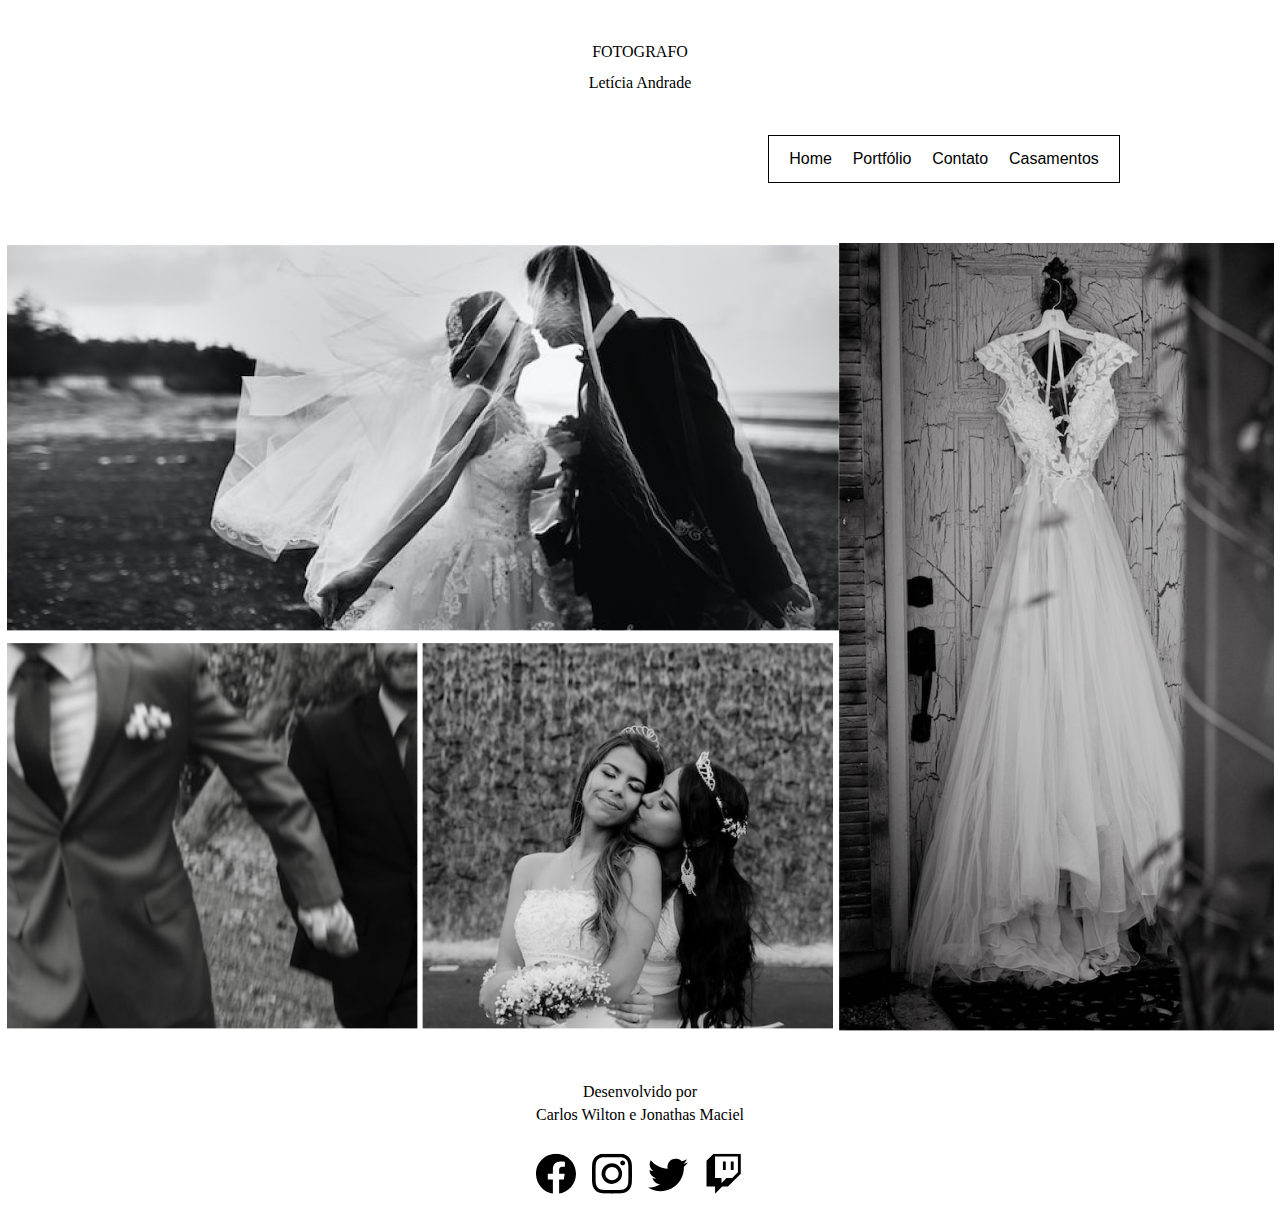
<file: leticiaAndrade3F/index.html>
<!DOCTYPE html>
<html lang="en">
<head>
    <meta charset="UTF-8">
    <meta http-equiv="X-UA-Compatible" content="IE=edge">
    <meta name="viewport" content="width=device-width, initial-scale=1.0">
    <title>Fotografia</title>
    <link rel="stylesheet" href="./estilo.css">
</head>
<body>
<header>
    <!-- logomarca -->
    <div class="logomarca">
        <p>FOTOGRAFO</p>
        <P>Letícia Andrade</P>
    
    </div>

    <!-- barra de navegação -->

<nav class="barra-navegacao">
<a href="#">Home</a>
<a href="#">Portfólio</a>
<a href="./modal.html">Contato</a>
<a href="#">Casamentos</a>
</nav>

</header>

<!-- Conteúdo da página -->

    <main>
        
<div class="imagens">
    <section class="imagens-sessao1">
        <img src="./img/Foto1.png" alt="">

        <div class="imagens-coluna2">
        <img class="imagem1-coluna2" src="./img/Foto3.png" alt=""  >
        <img class="imagem2-coluna2" src="./img/Foto4.png" alt=""  >
        </div>
    </section>

    <section class="imagem2">
        <img  src="./img/Foto2.png" alt="">
    </section>

</div>

    </main>

    <!-- rodapé -->

<footer>

    <article class="direitos">
        <p>Desenvolvido por</p>
        <p>Carlos Wilton e Jonathas Maciel</p>
    </article>


<div class="icons">

    <a href="">
        <svg width="40" height="41" viewBox="0 0 40 41" fill="none" xmlns="http://www.w3.org/2000/svg">
        <g clip-path="url(#clip0_2_28)">
        <path d="M40 20.7507C40 9.63567 31.045 0.625671 20 0.625671C8.95 0.628171 -0.00499725 9.63567 -0.00499725 20.7532C-0.00499725 30.7957 7.31 39.1207 16.87 40.6307V26.5682H11.795V20.7532H16.875V16.3157C16.875 11.2732 19.8625 8.48817 24.43 8.48817C26.62 8.48817 28.9075 8.88067 28.9075 8.88067V13.8307H26.385C23.9025 13.8307 23.1275 15.3832 23.1275 16.9757V20.7507H28.6725L27.7875 26.5657H23.125V40.6282C32.685 39.1182 40 30.7932 40 20.7507Z" fill="black"/>
        </g>
        <defs>
        <clipPath id="clip0_2_28">
        <rect width="40" height="40" fill="white" transform="translate(0 0.628174)"/>
        </clipPath>
        </defs>
        </svg>
    </a>

    <a href="">
        <svg width="40" height="41" viewBox="0 0 40 41" fill="none" xmlns="http://www.w3.org/2000/svg">
            <g clip-path="url(#clip0_2_30)">
            <path d="M20 0.628174C14.5725 0.628174 13.89 0.653174 11.7575 0.748174C9.625 0.848174 8.1725 1.18317 6.9 1.67817C5.56523 2.18022 4.35623 2.96774 3.3575 3.98567C2.34019 4.98491 1.55277 6.19377 1.05 7.52817C0.555 8.79817 0.2175 10.2532 0.12 12.3782C0.025 14.5157 0 15.1957 0 20.6307C0 26.0607 0.025 26.7407 0.12 28.8732C0.22 31.0032 0.555 32.4557 1.05 33.7282C1.5625 35.0432 2.245 36.1582 3.3575 37.2707C4.4675 38.3832 5.5825 39.0682 6.8975 39.5782C8.1725 40.0732 9.6225 40.4107 11.7525 40.5082C13.8875 40.6032 14.5675 40.6282 20 40.6282C25.4325 40.6282 26.11 40.6032 28.245 40.5082C30.3725 40.4082 31.83 40.0732 33.1025 39.5782C34.4364 39.0759 35.6445 38.2884 36.6425 37.2707C37.755 36.1582 38.4375 35.0432 38.95 33.7282C39.4425 32.4557 39.78 31.0032 39.88 28.8732C39.975 26.7407 40 26.0607 40 20.6282C40 15.1957 39.975 14.5157 39.88 12.3807C39.78 10.2532 39.4425 8.79817 38.95 7.52817C38.4473 6.19374 37.6599 4.98486 36.6425 3.98567C35.6441 2.96736 34.435 2.17979 33.1 1.67817C31.825 1.18317 30.37 0.845674 28.2425 0.748174C26.1075 0.653174 25.43 0.628174 19.995 0.628174H20.0025H20ZM18.2075 4.23317H20.0025C25.3425 4.23317 25.975 4.25067 28.0825 4.34817C30.0325 4.43567 31.0925 4.76317 31.7975 5.03567C32.73 5.39817 33.3975 5.83317 34.0975 6.53317C34.7975 7.23317 35.23 7.89817 35.5925 8.83317C35.8675 9.53567 36.1925 10.5957 36.28 12.5457C36.3775 14.6532 36.3975 15.2857 36.3975 20.6232C36.3975 25.9607 36.3775 26.5957 36.28 28.7032C36.1925 30.6532 35.865 31.7107 35.5925 32.4157C35.2719 33.2841 34.7601 34.0693 34.095 34.7132C33.395 35.4132 32.73 35.8457 31.795 36.2082C31.095 36.4832 30.035 36.8082 28.0825 36.8982C25.975 36.9932 25.3425 37.0157 20.0025 37.0157C14.6625 37.0157 14.0275 36.9932 11.92 36.8982C9.97 36.8082 8.9125 36.4832 8.2075 36.2082C7.33875 35.888 6.55281 35.3771 5.9075 34.7132C5.24188 34.0683 4.72931 33.2823 4.4075 32.4132C4.135 31.7107 3.8075 30.6507 3.72 28.7007C3.625 26.5932 3.605 25.9607 3.605 20.6182C3.605 15.2782 3.625 14.6482 3.72 12.5407C3.81 10.5907 4.135 9.53067 4.41 8.82567C4.7725 7.89317 5.2075 7.22567 5.9075 6.52567C6.6075 5.82567 7.2725 5.39317 8.2075 5.03067C8.9125 4.75567 9.97 4.43067 11.92 4.34067C13.765 4.25567 14.48 4.23067 18.2075 4.22817V4.23317ZM30.6775 7.55317C30.3623 7.55317 30.0502 7.61525 29.7591 7.73586C29.4679 7.85647 29.2033 8.03326 28.9804 8.25612C28.7576 8.47898 28.5808 8.74355 28.4602 9.03473C28.3396 9.32592 28.2775 9.638 28.2775 9.95317C28.2775 10.2683 28.3396 10.5804 28.4602 10.8716C28.5808 11.1628 28.7576 11.4274 28.9804 11.6502C29.2033 11.8731 29.4679 12.0499 29.7591 12.1705C30.0502 12.2911 30.3623 12.3532 30.6775 12.3532C31.314 12.3532 31.9245 12.1003 32.3746 11.6502C32.8246 11.2001 33.0775 10.5897 33.0775 9.95317C33.0775 9.31665 32.8246 8.7062 32.3746 8.25612C31.9245 7.80603 31.314 7.55317 30.6775 7.55317ZM20.0025 10.3582C18.6402 10.3369 17.2872 10.5869 16.0224 11.0935C14.7577 11.6002 13.6063 12.3534 12.6354 13.3092C11.6645 14.2651 10.8934 15.4046 10.3671 16.6613C9.8408 17.9181 9.56975 19.2669 9.56975 20.6294C9.56975 21.9919 9.8408 23.3408 10.3671 24.5975C10.8934 25.8543 11.6645 26.9937 12.6354 27.9496C13.6063 28.9055 14.7577 29.6587 16.0224 30.1653C17.2872 30.672 18.6402 30.9219 20.0025 30.9007C22.6989 30.8586 25.2705 29.758 27.1624 27.8363C29.0544 25.9146 30.1148 23.3261 30.1147 20.6294C30.1148 17.9327 29.0544 15.3442 27.1624 13.4225C25.2705 11.5009 22.6989 10.4002 20.0025 10.3582ZM20.0025 13.9607C21.7708 13.9607 23.4667 14.6631 24.7171 15.9135C25.9675 17.1639 26.67 18.8598 26.67 20.6282C26.67 22.3965 25.9675 24.0924 24.7171 25.3428C23.4667 26.5932 21.7708 27.2957 20.0025 27.2957C18.2342 27.2957 16.5383 26.5932 15.2879 25.3428C14.0375 24.0924 13.335 22.3965 13.335 20.6282C13.335 18.8598 14.0375 17.1639 15.2879 15.9135C16.5383 14.6631 18.2342 13.9607 20.0025 13.9607Z" fill="black"/>
            </g>
            <defs>
            <clipPath id="clip0_2_30">
            <rect width="40" height="40" fill="white" transform="translate(0 0.628174)"/>
            </clipPath>
            </defs>
            </svg>
    </a>


    <a href="">
        <svg width="40" height="41" viewBox="0 0 40 41" fill="none" xmlns="http://www.w3.org/2000/svg">
            <path d="M12.565 38.1282C27.66 38.1282 35.9175 25.6207 35.9175 14.7932C35.9175 14.4432 35.9175 14.0882 35.9025 13.7382C37.5101 12.5744 38.8977 11.1336 40 9.4832C38.4983 10.1453 36.9069 10.5817 35.2775 10.7782C36.9938 9.75229 38.2793 8.13812 38.895 6.2357C37.2825 7.19101 35.5175 7.86163 33.6775 8.2182C32.4405 6.90076 30.8035 6.02799 29.0202 5.73509C27.2369 5.44219 25.4068 5.7455 23.8133 6.59804C22.2199 7.45058 20.952 8.80477 20.2061 10.4508C19.4602 12.0969 19.2779 13.943 19.6875 15.7032C16.4244 15.5396 13.232 14.6919 10.3176 13.2151C7.40317 11.7382 4.83171 9.66531 2.77 7.1307C1.72335 8.93841 1.40393 11.0767 1.87662 13.1114C2.3493 15.146 3.57864 16.9245 5.315 18.0857C4.01385 18.0415 2.7413 17.6921 1.6 17.0657V17.1782C1.60224 19.0719 2.25827 20.9067 3.45718 22.3726C4.6561 23.8384 6.32437 24.8454 8.18 25.2232C7.47566 25.4172 6.74807 25.514 6.0175 25.5107C5.50246 25.5123 4.98845 25.4645 4.4825 25.3682C5.00697 26.9983 6.02818 28.4236 7.40312 29.4444C8.77805 30.4652 10.4378 31.0303 12.15 31.0607C9.24139 33.3452 5.6485 34.5842 1.95 34.5782C1.2983 34.5809 0.647058 34.5434 0 34.4657C3.75379 36.8589 8.11324 38.1296 12.565 38.1282Z" fill="black"/>
            </svg>
    </a>

    <a href="">
        <svg width="40" height="41" viewBox="0 0 40 41" fill="none" xmlns="http://www.w3.org/2000/svg">
            <g clip-path="url(#clip0_2_34)">
            <path d="M9.6425 0.628174L2.5 7.77067V33.4857H11.0725V40.6282L18.215 33.4857H23.925L36.785 20.6282V0.628174H9.6425ZM33.9275 19.2007L28.215 24.9132H22.5L17.5 29.9132V24.9132H11.0725V3.48567H33.9275V19.2007Z" fill="black"/>
            <path d="M29.6425 8.48566H26.785V17.0532H29.6425V8.48566ZM21.785 8.48566H18.9275V17.0532H21.785V8.48566Z" fill="black"/>
            </g>
            <defs>
            <clipPath id="clip0_2_34">
            <rect width="40" height="40" fill="white" transform="translate(0 0.628174)"/>
            </clipPath>
            </defs>
            </svg>
    </a>
        
</div>

</footer>

</body>
</html>
</file>
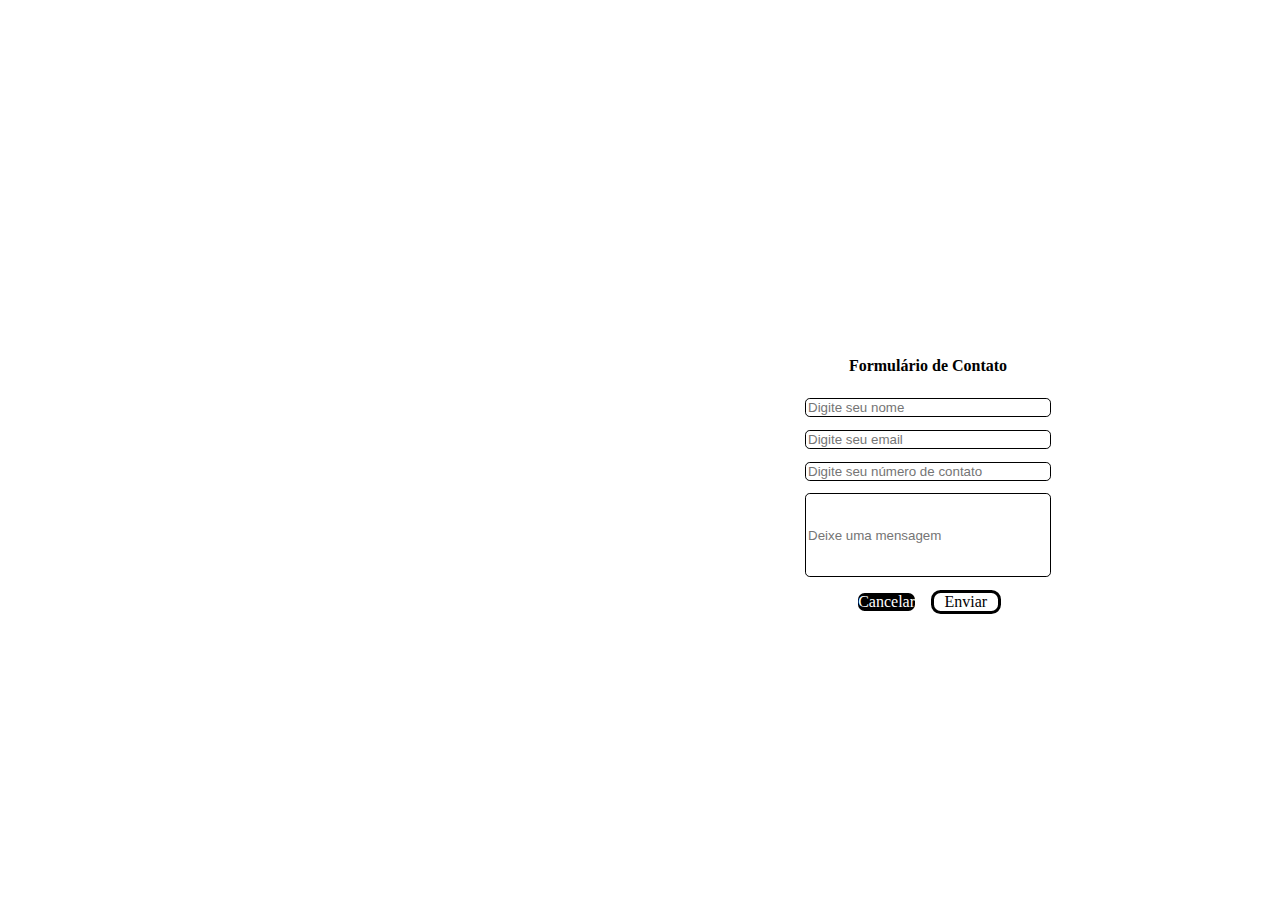
<file: leticiaAndrade3F/modal.html>
<!DOCTYPE html>
<html lang="en">
<head>
    <meta charset="UTF-8">
    <meta http-equiv="X-UA-Compatible" content="IE=edge">
    <meta name="viewport" content="width=device-width, initial-scale=1.0">
    <title>Fotografia</title>
    <style>
       

        .modal-container{

            background-color: #ffffff;
            border-radius: 1rem;
            display: flex;
            align-items: center;
            justify-content: center;
            margin-top: 20rem;
            margin-left: 45rem;
            width: 25rem;
            height: 20rem;

        }

        .modal-content{
            display: flex;
            flex-direction: column;
            align-items: center;
            justify-content: center;
            gap: 0.8rem;
            
           
           
        }

        .modal-content h1{
            font-size: 1rem;
        }

        .modal-content input{
            outline: none;
            border-radius: 0.3rem;
            border: solid 0.1rem #000000;
            color: #000000;
            width: 15rem;
        }

        .mensagem-input{
            text-align: start;
            height: 5rem;
            
        }

        .botoes{
            display: flex;
           flex-direction: row;
           gap: 0.8rem;
         
        }

        .cancelarBotao{
            background-color: #000000;
            color: #ffffff;
            border: solid;
            border-radius: 0.6rem ;
            text-align: center;
            text-decoration: none;
        }

        .enviarBotao{
            background-color:#ffffff ;
            color: #000000;
            border: solid;
            border-radius: 0.6rem ;
            width: 4rem;
            text-align: center;
            text-decoration: none;
        }


    </style>
</head>
<body class="body">

    <main>
        <div class="modal-container">
            <div class="modal-content">
                <h1>Formulário de Contato</h1>
        
                <input placeholder="Digite seu nome" type="text">
                <input placeholder="Digite seu email" type="text">
                <input placeholder="Digite seu número de contato" type="number">
                <input class="mensagem-input" placeholder="Deixe uma mensagem" type="text">
        
        
                <div class="botoes">
                    <a href="./index.html" class="cancelarBotao">Cancelar</a>
                    <a href="./index.html" class="enviarBotao">Enviar</a>
                </div>
                
            </div>
        </div>
    </main>
    

</body>
</html>
</file>
<file: leticiaAndrade3F/estilo.css>
*{
    padding: 0;
    margin: 0;
    box-sizing: border-box;
}

header{
    height: 27vh;
}

:root{
    --branco:#ffffff;
    --vermelho:#ff0000;
    --preto: #000000;
}


.logomarca{
    display: flex;
    flex-direction: column;
    justify-content: center;
    align-items: center;
    height: 15vh;
    gap: 0.8rem;
}

.barra-navegacao{
    display: flex;
    justify-content: center;
    align-items: center;
    margin-left: 48rem;
    gap: 1.3rem;
    border: 0.1rem solid var(--preto) ;
    width: 22rem;
    height: 3rem;
    
}

.barra-navegacao a{
    text-decoration: none;
    color: var(--preto);
    font-family: sans-serif;
}

.imagens{
    display: flex;
    flex-direction: row;
    justify-content: center;
    align-items: center; 
    
   
}

.imagens-sessao1{
    display: flex;
    flex-direction: column;
    gap: 0.8rem;
}

footer{
    display: flex;
    flex-direction: column;
    justify-content: center;
    margin-top: 3rem;
    align-items: center;
    gap: 0.8rem;
}

.icons{
display: flex;
flex-direction: row;
gap: 1rem;
align-items: center;
margin-top: 1rem;
margin-bottom: 2rem;
}

.direitos{
    display: flex;
    flex-direction: column;
    align-items: center;
    gap: 0.3rem;
}
</file>
